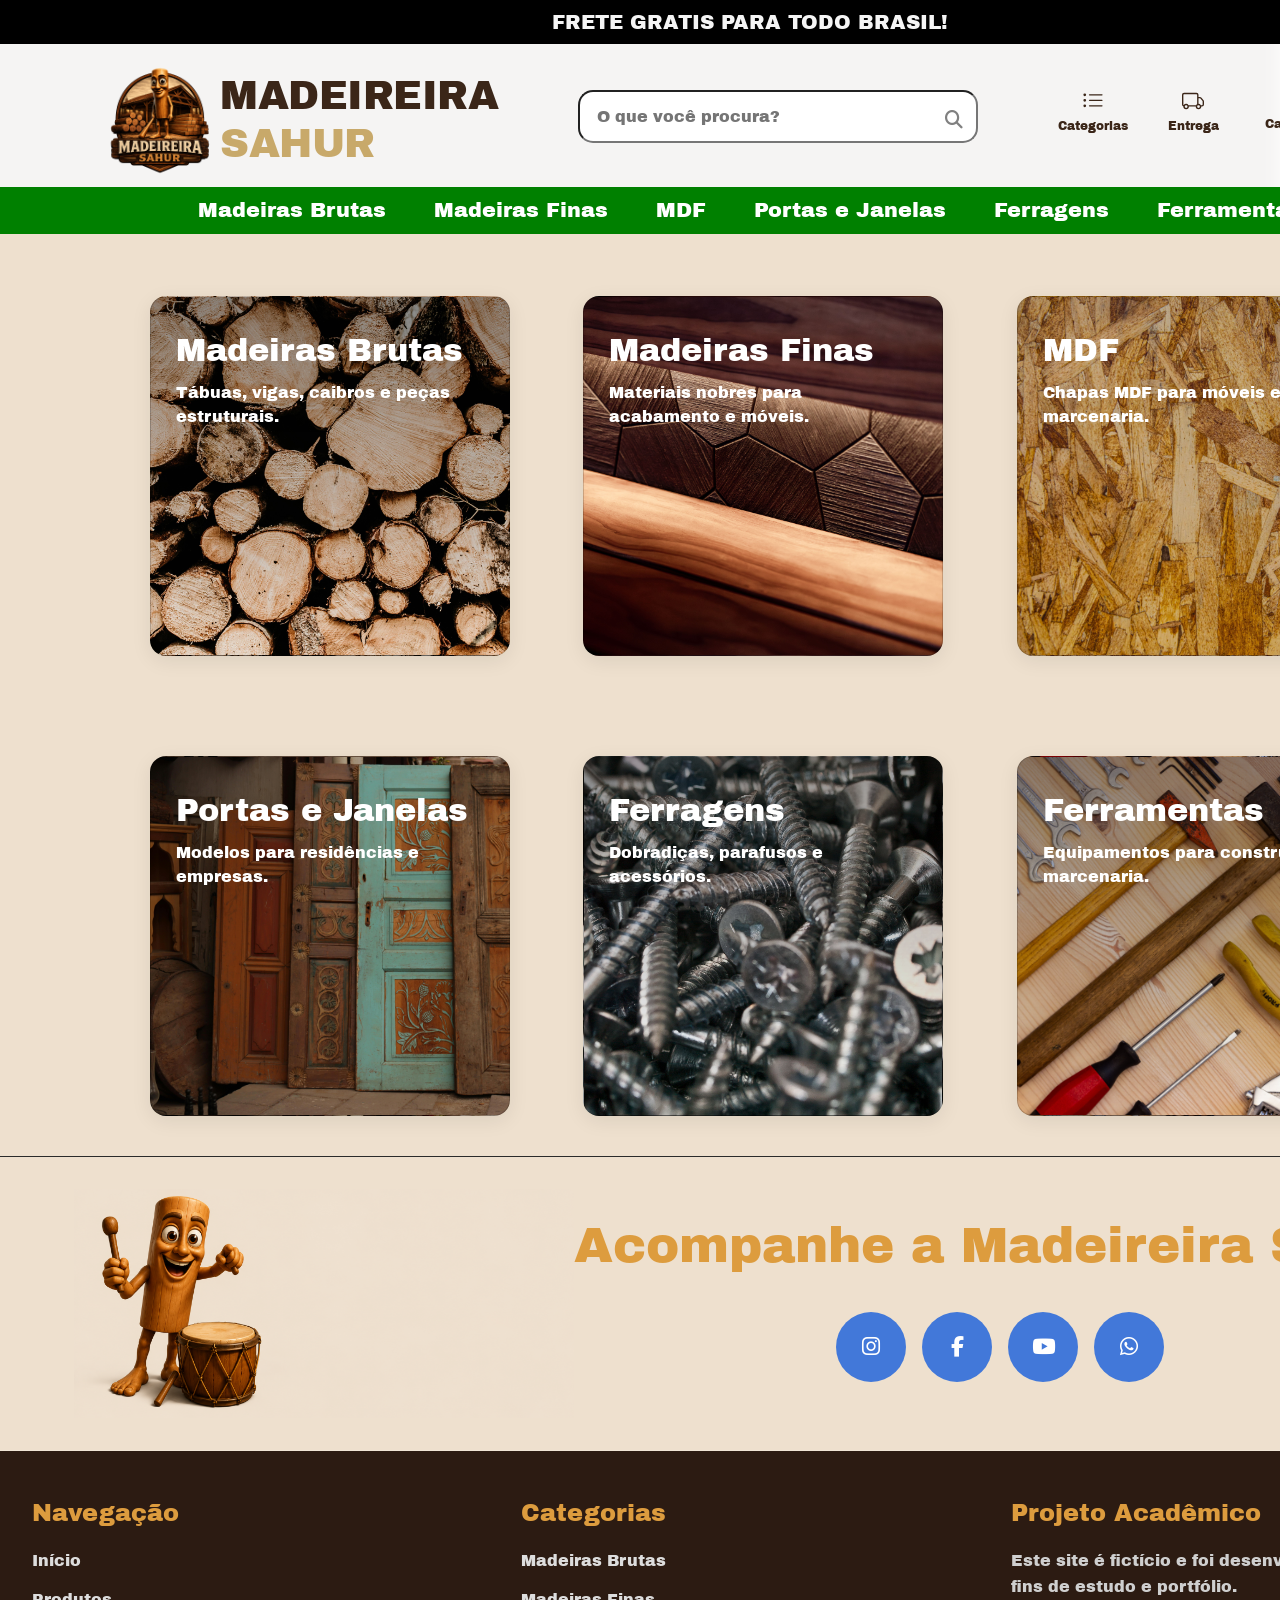
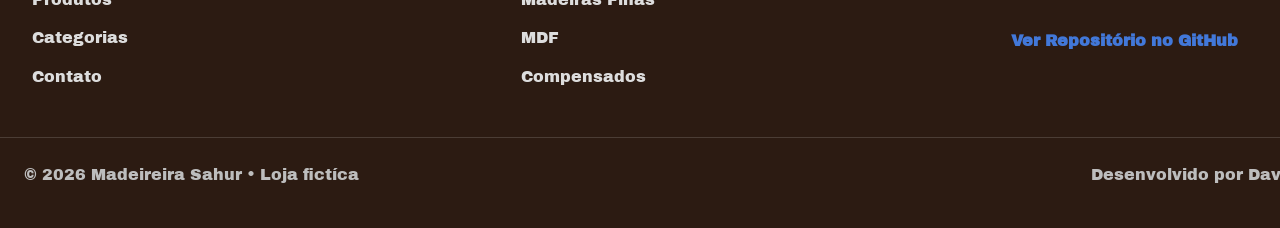
<file: categorias.html>
<!DOCTYPE html>
<html lang="pt-BR">
<head>
    <meta charset="UTF-8">
    <meta name="viewport" content="width=device-width, initial-scale=1.0">
    <title>Madeireira Nobre Prime - Excelência em Madeiras Nobres</title>
    
    <!-- Google Fonts -->
    <link rel="preconnect" href="https://fonts.googleapis.com">
    <link rel="preconnect" href="https://fonts.gstatic.com" crossorigin>
    <link href="https://fonts.googleapis.com/css2?family=Archivo+Black&display=swap" rel="stylesheet">
 <!-- css -->
    <link rel="stylesheet" href="https://cdnjs.cloudflare.com/ajax/libs/font-awesome/6.7.2/css/all.min.css">
    <link href="https://cdn.jsdelivr.net/npm/bootstrap@5.0.2/dist/css/bootstrap.min.css" rel="stylesheet" integrity="sha384-EVSTQN3/azprG1Anm3QDgpJLIm9Nao0Yz1ztcQTwFspd3yD65VohhpuuCOmLASjC" crossorigin="anonymous">
    <link rel="stylesheet" href="Css/categorias.css">
</head>
<body>

    <div class="container">
    
        <!-- HEADER & NAVBAR -->
        <header id="header">

            <h2>FRETE GRATIS PARA TODO BRASIL!</h2>

            <nav>

                <div class="logo">
                    <a href="index.html">
                    <img src="Img/logosahurmadeireira.png" height="120vh" width="120vh" alt="">
                    </a>
                    <h1 class="logo-text">
                        MADEIREIRA <br> <span class="logo-span">SAHUR</span>
                    </h1>
                </div>
                
                <div class="search-box">
                    <input type="text" placeholder=" O que você procura?">
                    <i class="fa-solid fa-magnifying-glass"></i>
                </div>

               
                <div class="nav-icons">

                    <a href="categorias.html">
                    <button class="icon-btn" id="cartBtn" title="Carrinho" style="position: relative;" >
                    <svg xmlns="http://www.w3.org/2000/svg" width="22" height="22" fill="currentColor" class="bi bi-list-ul" viewBox="0 0 16 16">
                    <path fill-rule="evenodd" d="M5 11.5a.5.5 0 0 1 .5-.5h9a.5.5 0 0 1 0 1h-9a.5.5 0 0 1-.5-.5m0-4a.5.5 0 0 1 .5-.5h9a.5.5 0 0 1 0 1h-9a.5.5 0 0 1-.5-.5m0-4a.5.5 0 0 1 .5-.5h9a.5.5 0 0 1 0 1h-9a.5.5 0 0 1-.5-.5m-3 1a1 1 0 1 0 0-2 1 1 0 0 0 0 2m0 4a1 1 0 1 0 0-2 1 1 0 0 0 0 2m0 4a1 1 0 1 0 0-2 1 1 0 0 0 0 2"/>
                    </svg>
                    <span>Categorias</span>
                    </button>
                    </a>

                    <a href="#">
                    <button class="icon-btn" id="cartBtn" title="Carrinho" style="position: relative;">
                        <svg xmlns="http://www.w3.org/2000/svg" width="22" height="22" fill="currentColor" class="bi bi-truck" viewBox="0 0 16 16">
                        <path d="M0 3.5A1.5 1.5 0 0 1 1.5 2h9A1.5 1.5 0 0 1 12 3.5V5h1.02a1.5 1.5 0 0 1 1.17.563l1.481 1.85a1.5 1.5 0 0 1 .329.938V10.5a1.5 1.5 0 0 1-1.5 1.5H14a2 2 0 1 1-4 0H5a2 2 0 1 1-3.998-.085A1.5 1.5 0 0 1 0 10.5zm1.294 7.456A2 2 0 0 1 4.732 11h5.536a2 2 0 0 1 .732-.732V3.5a.5.5 0 0 0-.5-.5h-9a.5.5 0 0 0-.5.5v7a.5.5 0 0 0 .294.456M12 10a2 2 0 0 1 1.732 1h.768a.5.5 0 0 0 .5-.5V8.35a.5.5 0 0 0-.11-.312l-1.48-1.85A.5.5 0 0 0 13.02 6H12zm-9 1a1 1 0 1 0 0 2 1 1 0 0 0 0-2m9 0a1 1 0 1 0 0 2 1 1 0 0 0 0-2"/>
                        </svg>
                        <span>Entrega</span>
                    </button>
                    </a>

                    <a href="#">
                     <button class="icon-btn" id="cartBtn" title="Carrinho" style="position: relative;">
                        <svg xmlns="http://www.w3.org/2000/svg" width="20" height="20" fill="currentColor" class="bi bi-cart" viewBox="0 0 16 16">
                        <path d="M0 1.5A.5.5 0 0 1 .5 1H2a.5.5 0 0 1 .485.379L2.89 3H14.5a.5.5 0 0 1 .491.592l-1.5 8A.5.5 0 0 1 13 12H4a.5.5 0 0 1-.491-.408L2.01 3.607 1.61 2H.5a.5.5 0 0 1-.5-.5M3.102 4l1.313 7h8.17l1.313-7zM5 12a2 2 0 1 0 0 4 2 2 0 0 0 0-4m7 0a2 2 0 1 0 0 4 2 2 0 0 0 0-4m-7 1a1 1 0 1 1 0 2 1 1 0 0 1 0-2m7 0a1 1 0 1 1 0 2 1 1 0 0 1 0-2"/>
                        </svg>
                        <span>Carrinho</span>
                        <span class="cart-badge">0</span>
                    </button>
                    </a>
                    
                </div>
                <div onclick="sair()" id="usuario-container">
                        <div id="fotoPerfil"></div>
                        <div id="nomeUsuario"></div>
                    </div>
            </nav>

            <ul class="nav-categorias">
                <li><a href="">Madeiras Brutas</a></li>
                <li><a href="">Madeiras Finas</a></li>
                <li><a href="">MDF</a></li>
                <li><a href="">Portas e Janelas</a></li>
                <li><a href="">Ferragens</a></li>
                <li><a href="">Ferramentas</a></li>
            </ul>

        </header>

        <main>

            <section class="categorias">

                <br><br>
                <div class="grid-categorias">

                    <a href="madeirasBrutas.html" class="card brutas">
                        <h2>Madeiras Brutas</h2>
                        <p>Tábuas, vigas, caibros e peças estruturais.</p>
                    </a>

                    <a href="madeiras-finas.php" class="card finas">
                        <h2>Madeiras Finas</h2>
                        <p>Materiais nobres para acabamento e móveis.</p>
                    </a>

                    <a href="mdf.php" class="card mdf">
                        <h2>MDF</h2>
                        <p>Chapas MDF para móveis e marcenaria.</p>
                    </a>

                    <a href="portas-janelas.php" class="card portas">
                        <h2>Portas e Janelas</h2>
                        <p>Modelos para residências e empresas.</p>
                    </a>

                    <a href="ferragens.php" class="card ferragens">
                        <h2>Ferragens</h2>
                        <p>Dobradiças, parafusos e acessórios.</p>
                    </a>

                    <a href="ferramentas.php" class="card ferramentas">
                        <h2>Ferramentas</h2>
                        <p>Equipamentos para construção e marcenaria.</p>
                    </a>

                </div>

            </section>
             
        </main>

        <footer class="footer">

            <section class="footer-top">

                <img src="Img/sahurFooter.png" alt="">
                
                <div class="social-area">

                    <h3>Acompanhe a Madeireira Sahur</h3>

                    <div class="social-links">
                        <a href="#"><i class="fa-brands fa-instagram"></i></a>
                        <a href="#"><i class="fa-brands fa-facebook-f"></i></a>
                        <a href="#"><i class="fa-brands fa-youtube"></i></a>
                        <a href="#"><i class="fa-brands fa-whatsapp"></i></a>
                    </div>
                </div>

            </section>

            <section class="footer-content">

                <div class="footer-column">
                    <h4>Navegação</h4>

                    <a href="#">Início</a>
                    <a href="#">Produtos</a>
                    <a href="#">Categorias</a>
                    <a href="#">Contato</a>
                </div>

                <div class="footer-column">
                    <h4>Categorias</h4>

                    <a href="#">Madeiras Brutas</a>
                    <a href="#">Madeiras Finas</a>
                    <a href="#">MDF</a>
                    <a href="#">Compensados</a>
                </div>

                <div class="footer-column">
                    <h4>Projeto Acadêmico</h4>
                    <p>
                        Este site é fictício e foi desenvolvido
                        apenas para fins de estudo e portfólio.
                    </p>

                    <a href="https://github.com/seuusuario/seurepositorio" target="_blank" class="repo-link">Ver Repositório no GitHub</a>
                </div>

            </section>

            <section class="footer-bottom">

                <p>© 2026 Madeireira Sahur • Loja fictíca</p>
                <p>Desenvolvido por David, Julio, Lucas, Pedro</p>

            </section>

        </footer>

    </div>
    
 <!-- JAVASCRIPT -->
    <script src="https://cdn.jsdelivr.net/npm/bootstrap@5.0.2/dist/js/bootstrap.bundle.min.js" integrity="sha384-MrcW6ZMFYlzcLA8Nl+NtUVF0sA7MsXsP1UyJoMp4YLEuNSfAP+JcXn/tWtIaxVXM" crossorigin="anonymous"></script>
    <script src="Js/index.js"></script>
</body>
</html>
</file>
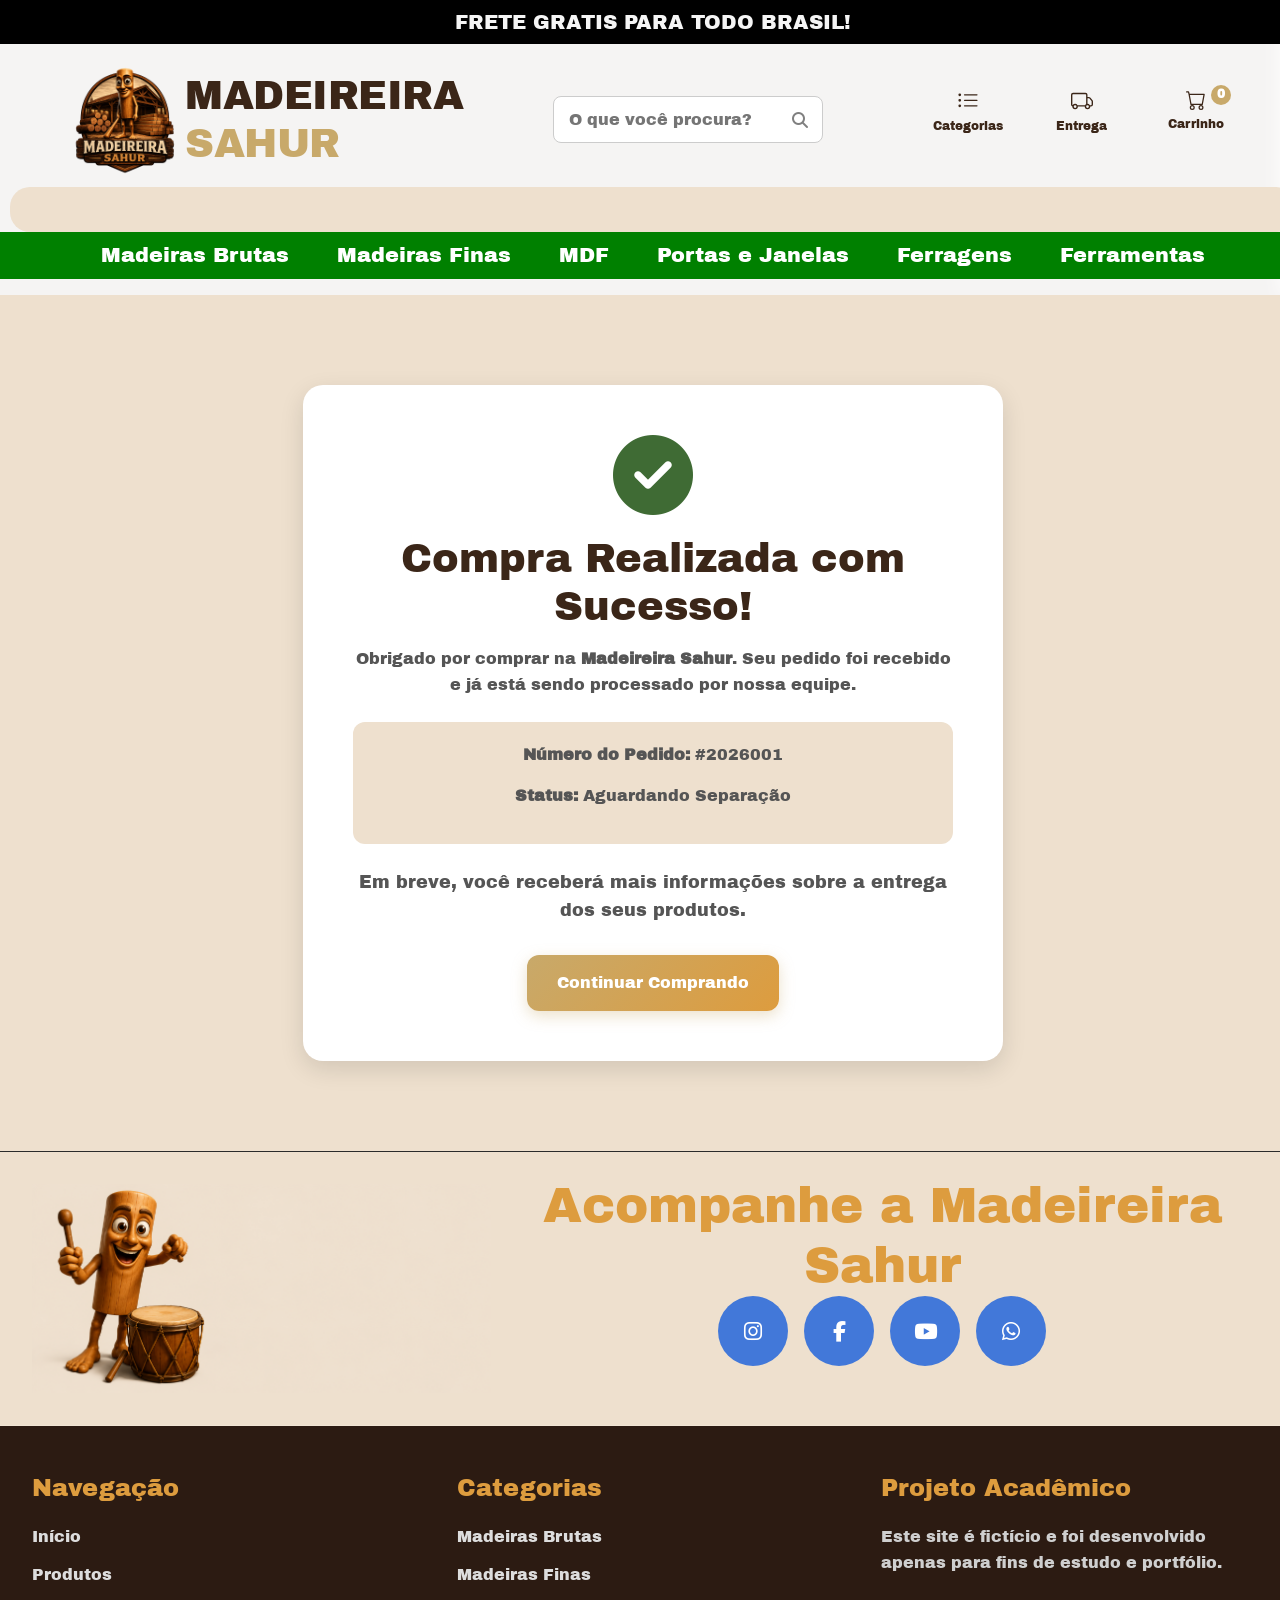
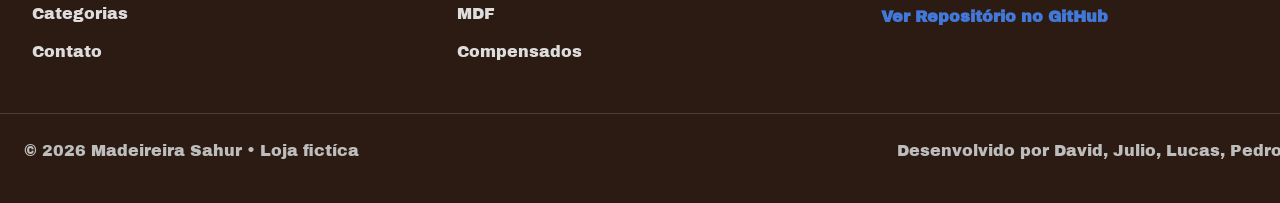
<file: PagAgradecimento.html>
<!DOCTYPE html>
<html lang="pt-BR">
<head>
    <meta charset="UTF-8">
    <meta name="viewport" content="width=device-width, initial-scale=1.0">
    <title>Madeireira Nobre Prime - Excelência em Madeiras Nobres</title>
    
    <!-- Google Fonts -->
    <link rel="preconnect" href="https://fonts.googleapis.com">
    <link rel="preconnect" href="https://fonts.gstatic.com" crossorigin>
    <link href="https://fonts.googleapis.com/css2?family=Archivo+Black&display=swap" rel="stylesheet">
 <!-- css -->
    <link rel="stylesheet" href="https://cdnjs.cloudflare.com/ajax/libs/font-awesome/6.7.2/css/all.min.css">
    <link href="https://cdn.jsdelivr.net/npm/bootstrap@5.0.2/dist/css/bootstrap.min.css" rel="stylesheet" integrity="sha384-EVSTQN3/azprG1Anm3QDgpJLIm9Nao0Yz1ztcQTwFspd3yD65VohhpuuCOmLASjC" crossorigin="anonymous">
    <link rel="stylesheet" href="Css/PagAgradecimento.css">
</head>
<body>

    <div class="container">
    
        <!-- HEADER & NAVBAR -->
        <header id="header">

            <h2>FRETE GRATIS PARA TODO BRASIL!</h2>

            <nav>
                <div class="logo">
                    <img src="../Img/logosahurmadeireira.png" height="120vh" width="120vh" alt="">
                    <h1 class="logo-text">
                        MADEIREIRA <br> <span class="logo-span">SAHUR</span>
                    </h1>
                </div>
                
                <div class="search-box">
                    <input type="text" placeholder=" O que você procura?">
                    <i class="fa-solid fa-magnifying-glass"></i>
                </div>
                
                <div class="nav-icons">

                    <button class="icon-btn" id="cartBtn" title="Carrinho" style="position: relative;" >
                    <svg xmlns="http://www.w3.org/2000/svg" width="22" height="22" fill="currentColor" class="bi bi-list-ul" viewBox="0 0 16 16">
                    <path fill-rule="evenodd" d="M5 11.5a.5.5 0 0 1 .5-.5h9a.5.5 0 0 1 0 1h-9a.5.5 0 0 1-.5-.5m0-4a.5.5 0 0 1 .5-.5h9a.5.5 0 0 1 0 1h-9a.5.5 0 0 1-.5-.5m0-4a.5.5 0 0 1 .5-.5h9a.5.5 0 0 1 0 1h-9a.5.5 0 0 1-.5-.5m-3 1a1 1 0 1 0 0-2 1 1 0 0 0 0 2m0 4a1 1 0 1 0 0-2 1 1 0 0 0 0 2m0 4a1 1 0 1 0 0-2 1 1 0 0 0 0 2"/>
                    </svg>
                    <span>Categorias</span>
                    </button>

                    <button class="icon-btn" id="cartBtn" title="Carrinho" style="position: relative;">
                        <svg xmlns="http://www.w3.org/2000/svg" width="22" height="22" fill="currentColor" class="bi bi-truck" viewBox="0 0 16 16">
                        <path d="M0 3.5A1.5 1.5 0 0 1 1.5 2h9A1.5 1.5 0 0 1 12 3.5V5h1.02a1.5 1.5 0 0 1 1.17.563l1.481 1.85a1.5 1.5 0 0 1 .329.938V10.5a1.5 1.5 0 0 1-1.5 1.5H14a2 2 0 1 1-4 0H5a2 2 0 1 1-3.998-.085A1.5 1.5 0 0 1 0 10.5zm1.294 7.456A2 2 0 0 1 4.732 11h5.536a2 2 0 0 1 .732-.732V3.5a.5.5 0 0 0-.5-.5h-9a.5.5 0 0 0-.5.5v7a.5.5 0 0 0 .294.456M12 10a2 2 0 0 1 1.732 1h.768a.5.5 0 0 0 .5-.5V8.35a.5.5 0 0 0-.11-.312l-1.48-1.85A.5.5 0 0 0 13.02 6H12zm-9 1a1 1 0 1 0 0 2 1 1 0 0 0 0-2m9 0a1 1 0 1 0 0 2 1 1 0 0 0 0-2"/>
                        </svg>
                        <span>Entrega</span>
                    </button>

                     <button class="icon-btn" id="cartBtn" title="Carrinho" style="position: relative;">
                        <svg xmlns="http://www.w3.org/2000/svg" width="20" height="20" fill="currentColor" class="bi bi-cart" viewBox="0 0 16 16">
                        <path d="M0 1.5A.5.5 0 0 1 .5 1H2a.5.5 0 0 1 .485.379L2.89 3H14.5a.5.5 0 0 1 .491.592l-1.5 8A.5.5 0 0 1 13 12H4a.5.5 0 0 1-.491-.408L2.01 3.607 1.61 2H.5a.5.5 0 0 1-.5-.5M3.102 4l1.313 7h8.17l1.313-7zM5 12a2 2 0 1 0 0 4 2 2 0 0 0 0-4m7 0a2 2 0 1 0 0 4 2 2 0 0 0 0-4m-7 1a1 1 0 1 1 0 2 1 1 0 0 1 0-2m7 0a1 1 0 1 1 0 2 1 1 0 0 1 0-2"/>
                        </svg>
                        <span>Carrinho</span>
                        <span class="cart-badge">0</span>
                    </button>
                </div>
            </nav>

             <div onclick="sair()" id="usuario-container">
                        <div id="fotoPerfil"></div>
                        <div id="nomeUsuario"></div>
                    </div>

            <ul class="nav-categorias">
                <li><a href="">Madeiras Brutas</a></li>
                <li><a href="">Madeiras Finas</a></li>
                <li><a href="">MDF</a></li>
                <li><a href="">Portas e Janelas</a></li>
                <li><a href="">Ferragens</a></li>
                <li><a href="">Ferramentas</a></li>
            </ul>

        </header>

        <main>

            <section class="agradecimento">

                <div class="agradecimento-box">
                    <i class="fa-solid fa-circle-check"></i>

                    <h1>Compra Realizada com Sucesso!</h1>

                    <p>Obrigado por comprar na <strong>Madeireira Sahur</strong>.
                    Seu pedido foi recebido e já está sendo processado por nossa equipe.
                    </p>

                    <div class="pedido-info">
                        <p><strong>Número do Pedido:</strong> #2026001</p>
                        <p><strong>Status:</strong> Aguardando Separação</p>
                    </div>

                    <p class="mensagem">Em breve, você receberá mais informações sobre a entrega dos seus produtos.</p>

                    <div class="botoes">
                    <a href="index.php" class="btn-continuar">Continuar Comprando</a>
                    </div>

                </div>

            </section>

        </main>

        <footer class="footer">

            <section class="footer-top">

                <img src="Img/sahurFooter.png" alt="">
                
                <div class="social-area">

                    <h3>Acompanhe a Madeireira Sahur</h3>

                    <div class="social-links">
                        <a href="#"><i class="fa-brands fa-instagram"></i></a>
                        <a href="#"><i class="fa-brands fa-facebook-f"></i></a>
                        <a href="#"><i class="fa-brands fa-youtube"></i></a>
                        <a href="#"><i class="fa-brands fa-whatsapp"></i></a>
                    </div>
                </div>

            </section>

            <section class="footer-content">

                <div class="footer-column">
                    <h4>Navegação</h4>

                    <a href="#">Início</a>
                    <a href="#">Produtos</a>
                    <a href="#">Categorias</a>
                    <a href="#">Contato</a>
                </div>

                <div class="footer-column">
                    <h4>Categorias</h4>

                    <a href="#">Madeiras Brutas</a>
                    <a href="#">Madeiras Finas</a>
                    <a href="#">MDF</a>
                    <a href="#">Compensados</a>
                </div>

                <div class="footer-column">
                    <h4>Projeto Acadêmico</h4>
                    <p>
                        Este site é fictício e foi desenvolvido
                        apenas para fins de estudo e portfólio.
                    </p>

                    <a href="https://github.com/seuusuario/seurepositorio" target="_blank" class="repo-link">Ver Repositório no GitHub</a>
                </div>

            </section>

            <section class="footer-bottom">

                <p>© 2026 Madeireira Sahur • Loja fictíca</p>
                <p>Desenvolvido por David, Julio, Lucas, Pedro</p>

            </section>

        </footer>

    </div>
    
 <!-- JAVASCRIPT -->
    <script src="https://cdn.jsdelivr.net/npm/bootstrap@5.0.2/dist/js/bootstrap.bundle.min.js" integrity="sha384-MrcW6ZMFYlzcLA8Nl+NtUVF0sA7MsXsP1UyJoMp4YLEuNSfAP+JcXn/tWtIaxVXM" crossorigin="anonymous"></script>
    <script src="Js/index.js"></script>
</body>
</html>
</file>
<file: Css/categorias.css>
* {
            margin: 0;
            padding: 0;
            box-sizing: border-box;
        }

        :root {
            --color-primary: #3B2618;
            --color-secondary: #5A3E2B;
            --color-accent: #C8A96A;
            --color-bg: #F5F1EA;
            --color-text: #2B2B2B;
            --color-white: #FFFFFF;
            --color-light: #EAE4DD;
        }

        body {
            font-family: 'Archivo Black', sans-serif;
            color: var(--color-text);
            background-color: var(--color-bg);
            line-height: 1.6;
        }

        /* ==================== HEADER & NAVBAR ==================== */

        .container {
            margin: 0;
            padding: 0;
            width: 100%;
            max-width: none;
            background-color: #3B2618;
            display: grid;
            grid-template-columns: 1fr;
            grid-template-rows: auto auto auto;
            grid-template-areas: 
            "header"
            "main"
            "footer";
        }
        header {
            grid-area: header;
            max-height: 205px;
            top: 0;
            left: 0;
            right: 0;
            z-index: 1000;
            background-color: rgba(255, 255, 255, 0.95);
            backdrop-filter: blur(10px);
            transition: all 0.4s cubic-bezier(0.25, 0.46, 0.45, 0.94);
        }

        .search-box{
            position: relative;
            width: 400px;

            margin-right: 50px;
            margin-left: 50px;
        }

        .search-box input{
            width: 100%;
            padding: 12px 40px 12px 12px;
            font-size: 16px;
            border-radius: 15px;
        }

        .search-box i{
            position: absolute;
            right: 15px;
            top: 50%;
            transform: translateY(-50%);
            color: gray;
        }   


        header h2{
            text-align: center;
            font-size: 20px;
            background-color: black;
            color: whitesmoke;
            padding: 10px;
        }


          .header-top{
        background-color: #222;
        color: white;

        display: flex;
        justify-content: space-between;
        align-items: center;

        padding: 10px 30px;
        }

        .header-top a{
            color: white;
            text-decoration: none;
        }

        .frete{
            font-weight: bold;
            letter-spacing: 1px;
        }
            

        .links-categorias{
            font-size: 20px;
            background-color: #3F6B34;
            color: whitesmoke;
            padding: 10px;
            margin: 0;
        }

        a{
            color: white;
        }


        
 /* ==================== BUSCA ==================== */


        .search-box{
            position: relative;
            width: 400px;
            height: 60px;

            margin-right: 50px;
            margin-left: 50px;
        }

        .search-box input{
            width: 100%;
            padding: 12px 50px 12px 12px;
            font-size: 16px;
            border-radius: 15px;
        }

        .search-box button{
            position: absolute;
            right: 15px;
            top: 50%;

            transform: translateY(-50%);

            border: none;
            background: transparent;

            cursor: pointer;
            padding: 0;
        }

        .search-box i{
            color: gray;
            font-size: 18px;
        }


        nav {
            display: flex;
            align-items: center;
            justify-content: center;
            height: 15vh;
            margin-left: 100px;
            margin-right: 100px;
            overflow: hidden;
        }

        .logo {
            display: flex;
            align-items: center;
            justify-content: space-between;

            font-family: 'Archivo Black', sans-serif;
            font-size: 40px;
            font-weight: 700;
            color: var(--color-primary);
            letter-spacing: -0.5px;

            transition: color 0.3s ease;

            margin-right: 30px;
        }

        .logo:hover {
            color: var(--color-accent);
        }

        .logo-text{
            font-size: 40px;
            margin: 0;
            padding: 0;
        }

        .logo-span {
            color: var(--color-accent);
            font-size: 40px;
            margin: 0;
            padding: 0;
        }

        .nav-menu {
            display: flex;
            list-style: none;
            gap: 3rem;
            align-items: center;
        }

        .nav-menu a {
            text-decoration: none;
            color: var(--color-text);
            font-size: 1.4rem;
            font-weight: 500;
            position: relative;
            transition: color 0.3s ease;
        }

        .nav-menu a::after {
            content: '';
            position: absolute;
            bottom: -4px;
            left: 0;
            width: 0;
            height: 2px;
            background: linear-gradient(90deg, var(--color-accent), var(--color-primary));
            transition: width 0.3s cubic-bezier(0.25, 0.46, 0.45, 0.94);
        }

        .nav-menu a:hover::after {
            width: 100%;
        }

        .nav-menu a:hover {
            color: var(--color-accent);
        }

        .nav-icons {
            display: flex;
            gap: 10px;
            align-items: center;

            margin-left: 20px;
        }

        .nav-icons a {
            text-decoration: none;
            width: 100%;
        }

        .icon-btn {
            background: none;
            border: none;
            cursor: pointer;
            width: 60px;
            min-width: 60px;
            height: 60px;

            margin: 15px;

            display: flex;
            flex-direction: column;
            align-items: center;
            gap: 5px;
            
            border-radius: 50%;
            transition: all 0.3s ease;
            color: var(--color-primary);
        }

        .icon-btn span{
            font-size: 12px;
        }

        .icon-btn:hover {
            background-color: var(--color-light);
            color: var(--color-accent);
            transform: scale(1.1);
        }

        .cart-badge {
            position: absolute;
            top: -5px;
            right: -5px;
            background-color: var(--color-accent);
            color: var(--color-white);
            border-radius: 50%;
            width: 20px;
            height: 20px;
            display: flex;
            align-items: center;
            justify-content: center;
            font-size: 0.75rem;
            font-weight: 700;
        }

        .nav-categorias {
            display: flex;
            list-style: none;
            gap: 3rem;
            justify-content: center;
            padding: 7px;
            align-items: center;
            background-color: green;
        }

        .nav-categorias a {
            text-decoration: none;
            color: var(--color-white);
            font-size: 1.3rem;
            font-weight: 500;
            position: relative;
            transition: color 0.3s ease;
        }

        .nav-categorias a::after {
            content: '';
            position: absolute;
            bottom: -4px;
            left: 0;
            width: 0;
            height: 2px;
            background: linear-gradient(90deg, var(--color-accent), var(--color-primary));
            transition: width 0.3s cubic-bezier(0.25, 0.46, 0.45, 0.94);
        }

        .nav-categorias a:hover::after {
            width: 100%;
        }

        .nav-categorias a:hover {
            color: var(--color-accent);
        }



             #usuario-container {
    display: flex !important;
    align-items: center !important;
    justify-content: center !important;
    gap: 10px;
    padding: 6px 16px;
    background-color: #eee0ce; 
    border-radius: 20px;
    height: 45px; 
    margin: 0 10px;
}


#fotoPerfil {
    display: flex;
    align-items: center;
    justify-content: center;
}

#fotoPerfil img {
    width: 32px !important;
    height: 32px !important;
    min-width: 32px !important;
    min-height: 32px !important;
    object-fit: cover !important;
    border-radius: 50% !important;
    border: 2px solid #3B2618; 
}


#nomeUsuario h3, #nomeUsuario span {
    font-size: 13px !important;
    color: #3B2618 !important; 
    font-family: 'Archivo Black', sans-serif;
    margin: 0 !important;
    padding: 0 !important;
    white-space: nowrap;
}


        /* ==================== MAIN ==================== */

       
        main{
            background-color:  #eee0ce;
            grid-area: main;
            
            height: auto;
        }
        
        .categorias{
            width: 1200px;
            margin:40px auto;
        }

        .grid-categorias{
            display:grid;
            grid-template-columns:repeat(auto-fit, minmax(280px, 1fr));
            gap:100px;
        }

        .card{
            height: 40vh;
            width: 40vh;
            
            text-decoration:none;
            color:inherit;
            border-radius:16px;
            padding:35px 25px;
            transition:0.3s;
            box-shadow:0 5px 20px rgba(0,0,0,0.08);

            position: relative;
            overflow: hidden;
            color: white;
            
        }
        

        .card:hover{
            transform:translateY(-8px);
            box-shadow:0 15px 30px rgba(0,0,0,0.15);
        }

        .card h2{
            margin-bottom:10px;
            color:#ffffff;
        }

        .card p{
            color:#ffffff;
            line-height:1.5;
        }

        .brutas{
            background-image: 
            linear-gradient(rgba(0,0,0,0.4), rgba(0,0,0,0.0)),
            url(../Img/pexels-abrek-okur-622168308-32608643.jpg);
            background-size: cover;
            background-position: center;
            
        }

        .finas{
            background-image: url(../Img/pexels-huum-sauna-heaters-718199222-36077586.jpg);
            background-size: cover;
            background-position: center;
            
        }

        .mdf{
            background-image: url(../Img/pexels-mdf-4744800.jpg);
            background-size: cover;
            background-position: center;
            
        }

        .portas{
            background-image: url(../Img/pexels-kubrarkan-14547589.jpg);
            background-size: cover;
            background-position: center;
            
        }

        .ferragens{
            background-image: linear-gradient(rgba(0,0,0,0.4), rgba(0,0,0,0.0)), url(../Img/pexels-ferragens-19673885.jpg);
            background-size: cover;
            background-position: center;
            
        }

        .ferramentas{
            background-image: linear-gradient(rgba(0,0,0,0.4), rgba(0,0,0,0.0)), url(../Img/pexels-tools-188978162-19582317.jpg);
            background-size: cover;
            background-position: center;
        }
        

        /* ==================== FOOTER ==================== */


       .footer{
            background: #2c1b12;
            color: #ffffff;
            border-top: #2B2B2B solid 1px
        }

        .footer-top{
            padding: 2rem;
            border-bottom: 1px solid rgba(255,255,255,.15);
            background-color: #eee0ce;

            display: flex;
            justify-content: center;
            text-align: center;
        }

        .footer-top img{
            width: 500px;
            overflow: hidden;
        }

        .social-area h3{
            font-size: 50px;
            display: flex;
            align-items: center;
            height: 50%;
            color: #dd9c3e;
        }

        .social-links{
            display: flex;
            justify-content: center;
            gap: 1rem;
        }

        .social-links a{
            width: 70px;
            height: 70px;

            display: flex;
            align-items: center;
            justify-content: center;

            border-radius: 50%;

            text-decoration: none;

            background: #4278d9;
            color: white;

            font-size: 1.3rem;

            transition: .3s;
        }
        .social-links a:hover{
            transform: translateY(-4px);
        }


        .footer-content{
            padding: 3rem 2rem;

            display: grid;
            grid-template-columns: repeat(auto-fit,minmax(200px,1fr));

            gap: 2rem;
        }

        .footer-column{
            display: flex;
            flex-direction: column;
            gap: .8rem;
        }

        .footer-column h4{
            color: #dd9c3e;
            margin-bottom: .5rem;
        }

        .footer-column a{
            color: #ddd;
            text-decoration: none;
        }

        .footer-column a:hover{
            color: #dd9c3e;
        }

        .footer-column p{
            color: #cfcfcf;
            line-height: 1.6;
        }

        .repo-link{
            color: #4278d9 !important;
            font-weight: bold;
        }

        .footer-bottom{
            border-top: 1px solid rgba(255,255,255,.15);

            padding: 1.5rem;

            display: flex;
            justify-content: space-between;
            flex-wrap: wrap;
            gap: 1rem;

            text-align: center;

            color: #bdbdbd;
        }

        /* ==================== RESPONSIVE ==================== */
        @media (max-width: 768px) {
            nav {
                padding: 1rem;
            }

            .logo {
                font-size: 1.3rem;
            }

            .nav-menu {
                gap: 1.5rem;
                font-size: 0.85rem;
            }

            .nav-icons {
                gap: 1rem;
            }

            .icon-btn {
                width: 36px;
                height: 36px;
            }

            .hero {
                margin-top: 50px;
                height: auto;
                min-height: 70vh;
                padding: 3rem 0;
            }

            .hero-buttons {
                flex-direction: column;
                align-items: center;
            }

            .btn {
                width: 100%;
                max-width: 300px;
            }
        }

        @media (max-width: 600px) {
            .nav-menu {
                display: none;
            }

            .logo {
                font-size: 1.1rem;
            }

            .hero h1 {
                font-size: 1.8rem;
            }

            .hero .subtitle {
                font-size: 1rem;
                margin-bottom: 2rem;
            }

            .btn {
                padding: 0.85rem 2rem;
                font-size: 0.9rem;
            }
        }



        /* ==================== UTILITY ==================== */
      

        /* SVG Icons Styling */
        svg {
            display: block;
        }
</file>
<file: Css/PagAgradecimento.css>
* {
    margin: 0;
    padding: 0;
    box-sizing: border-box;
}

:root {
    --color-primary: #3B2618;
    --color-secondary: #5A3E2B;
    --color-accent: #C8A96A;
    --color-bg: #F5F1EA;
    --color-text: #2B2B2B;
    --color-white: #FFFFFF;
    --color-light: #EAE4DD;
}

body {
    font-family: 'Archivo Black', sans-serif;
    color: var(--color-text);
    background-color: var(--color-bg);
    line-height: 1.6;
}

/* ==================== HEADER & NAVBAR ==================== */

.container {
    margin: 0;
    padding: 0;
    width: 100%;
    max-width: 100% !important;
    background-color: #3B2618;
    display: grid;
    grid-template-columns: 1fr;
    grid-template-rows: auto 1fr auto;
    grid-template-areas: 
    "header"
    "main"
    "footer";
    min-height: 100vh;
}

header {
    grid-area: header;
    top: 0;
    left: 0;
    right: 0;
    z-index: 1000;
    background-color: rgba(255, 255, 255, 0.95);
    backdrop-filter: blur(10px);
    transition: all 0.4s cubic-bezier(0.25, 0.46, 0.45, 0.94);
}

.search-box{
    position: relative;
    width: 400px;
    margin-right: 60px;
    margin-left: 60px;
}

.search-box input{
    width: 100%;
    padding: 12px 40px 12px 12px;
    font-size: 16px;
    border-radius: 15px;
}

.search-box i{
    position: absolute;
    right: 15px;
    top: 50%;
    transform: translateY(-50%);
    color: gray;
}   

header h2{
    text-align: center;
    font-size: 20px;
    background-color: black;
    color: whitesmoke;
    padding: 10px;
}

.links-categorias{
    font-size: 20px;
    background-color: #3F6B34;
    color: whitesmoke;
    padding: 10px;
    margin: 0;
}

a{
    color: white;
}

nav {
    display: flex;
    align-items: center;
    justify-content: center;
    height: 15vh;
    padding: 0 5%;
}

#nomeUsuario{
    font-size: 20px;
}

.logo {
    display: flex;
    align-items: center;
    justify-content: space-between;
    font-family: 'Archivo Black', sans-serif;
    font-size: 40px;
    font-weight: 700;
    color: var(--color-primary);
    letter-spacing: -0.5px;
    cursor: pointer;
    transition: color 0.3s ease;
    margin-right: 30px;
}

.logo:hover {
    color: var(--color-accent);
}

.logo-text{
    font-size: 40px;
    margin: 0;
    padding: 0;
}

.logo-span {
    color: var(--color-accent);
    font-size: 40px;
    margin: 0;
    padding: 0;
}

.nav-menu {
    display: flex;
    list-style: none;
    gap: 3rem;
    align-items: center;
}

.nav-menu a {
    text-decoration: none;
    color: var(--color-text);
    font-size: 1.4rem;
    font-weight: 500;
    position: relative;
    transition: color 0.3s ease;
}

.nav-menu a::after {
    content: '';
    position: absolute;
    bottom: -4px;
    left: 0;
    width: 0;
    height: 2px;
    background: linear-gradient(90deg, var(--color-accent), var(--color-primary));
    transition: width 0.3s cubic-bezier(0.25, 0.46, 0.45, 0.94);
}

.nav-menu a:hover::after {
    width: 100%;
}

.nav-menu a:hover {
    color: var(--color-accent);
}

.nav-icons {
    display: flex;
    gap: 1.5rem;
    align-items: center;
    margin-left: 40px;
}

.icon-btn {
    background: none;
    border: none;
    cursor: pointer;
    width: 60px;
    min-width: 60px;
    height: 60px;
    margin: 15px;
    display: flex;
    flex-direction: column;
    align-items: center;
    gap: 5px;
    border-radius: 50%;
    transition: all 0.3s ease;
    color: var(--color-primary);
}

.icon-btn span{
    font-size: 12px;
}

.icon-btn:hover {
    background-color: var(--color-light);
    color: var(--color-accent);
    transform: scale(1.1);
}


#nomeUsuario.icon-btn {
    width: auto;            
    min-width: auto;        
    height: auto;           
    border-radius: 0;       
    display: inline-flex;  
    flex-direction: row;    
    align-items: center;   
    padding: 5px 10px;
}


#nomeUsuario strong {
    font-size: 14px;
    color: var(--color-white);
    white-space: nowrap;       
}

#nomeUsuario img {
    display: inline-block;
    max-width: 40px;
    max-height: 40px;
}

.cart-badge {
    position: absolute;
    top: -5px;
    right: -5px;
    background-color: var(--color-accent);
    color: var(--color-white);
    border-radius: 50%;
    width: 20px;
    height: 20px;
    display: flex;
    align-items: center;
    justify-content: center;
    font-size: 0.75rem;
    font-weight: 700;
}

.nav-categorias {
    display: flex;
    list-style: none;
    gap: 3rem;
    justify-content: center;
    padding: 7px;
    align-items: center;
    background-color: green;
}

.nav-categorias a {
    text-decoration: none;
    color: var(--color-white);
    font-size: 1.3rem;
    font-weight: 500;
    position: relative;
    transition: color 0.3s ease;
}

.nav-categorias a::after {
    content: '';
    position: absolute;
    bottom: -4px;
    left: 0;
    width: 0;
    height: 2px;
    background: linear-gradient(90deg, var(--color-accent), var(--color-primary));
    transition: width 0.3s cubic-bezier(0.25, 0.46, 0.45, 0.94);
}

.nav-categorias a:hover::after {
    width: 100%;
}

.nav-categorias a:hover {
    color: var(--color-accent);
}   

/* vvvvvvvv  Main  vvvvvvvv */

.agradecimento {
    display: flex;
    justify-content: center;
    align-items: center;
    padding: 50px 20px;
    min-height: 70vh;
}

.agradecimento-box {
    background: white;
    padding: 50px;
    border-radius: 20px;
    max-width: 700px;
    width: 100%;
    text-align: center;
    box-shadow: 0 8px 25px rgba(0,0,0,0.12);
}

.agradecimento-box i {
    font-size: 80px;
    color: #3F6B34;
    margin-bottom: 20px;
}

.agradecimento-box h1 {
    color: #3B2618;
    margin-bottom: 15px;
    font-size: 2.5rem;
}

.agradecimento-box p {
    color: #555;
    margin-bottom: 15px;
}

.pedido-info {
    background: #eee0ce;
    padding: 20px;
    border-radius: 12px;
    margin: 25px 0;
}

.mensagem {
    font-size: 1.1rem;
}

.botoes {
    display: flex;
    justify-content: center;
    gap: 15px;
    margin-top: 30px;
    flex-wrap: wrap;
}

.btn-continuar {
    display: inline-flex;
    align-items: center;
    gap: 10px;

    padding: 15px 30px;

    background: linear-gradient(
        135deg,
        #C8A96A,
        #dd9c3e
    );

    color: white;
    text-decoration: none;

    border-radius: 12px;

    font-size: 16px;
    font-family: 'Archivo Black', sans-serif;

    box-shadow: 0 5px 15px rgba(200, 169, 106, 0.35);

    transition: all .3s ease;
}

.btn-continuar:hover {
    color: white;
    transform: translateY(-3px);

    box-shadow: 0 10px 25px rgba(200, 169, 106, 0.5);

    background: linear-gradient(
        135deg,
        #dd9c3e,
        #C8A96A
    );
}

.btn-continuar:active {
    transform: translateY(0);
}

        
#usuario-container {
    display: flex !important;
    align-items: center !important;
    justify-content: center !important;
    gap: 10px;
    padding: 6px 16px;
    background-color: #eee0ce; /* Cor idêntica ao fundo do footer/detalhes */
    border-radius: 20px;
    height: 45px; /* Altura controlada para alinhar com os outros ícones */
    margin: 0 10px;
}


#fotoPerfil {
    display: flex;
    align-items: center;
    justify-content: center;
}

#fotoPerfil img {
    width: 32px !important;
    height: 32px !important;
    min-width: 32px !important;
    min-height: 32px !important;
    object-fit: cover !important;
    border-radius: 50% !important;
    border: 2px solid #3B2618; /* Borda escura para dar contraste */
}

/* Ajuste do texto do nome do usuário */
#nomeUsuario h3, #nomeUsuario span {
    font-size: 13px !important;
    color: #3B2618 !important; /* Cor escura para ler bem no fundo claro */
    font-family: 'Archivo Black', sans-serif;
    margin: 0 !important;
    padding: 0 !important;
    white-space: nowrap;
}


main {
    background-color: #eee0ce;
    grid-area: main;
    text-align: center;
    min-height: calc(100vh - 205px - 300px);
    padding: 40px 20px;
    display: grid;
    justify-content: center;
    align-items: center;
}

form {
    background: white;
    padding: 40px;
    border-radius: 12px;
    box-shadow: 0 4px 20px rgba(0,0,0,0.1);
    width: 100%;
    max-width: 500px;
    text-align: left;
}

textarea {
    width: 100%;
    max-height: 150px;
    resize: vertical;
    padding: 10px;
    border: 1px solid #ccc;
    border-radius: 8px;
}

input[type="text"],
input[type="email"] {
    width: 100%;
    padding: 10px;
    border: 1px solid #ccc;
    border-radius: 8px;
}

button[type="submit"] {
    width: 100%;
    padding: 12px;
    background-color: #C8A96A;
    color: white;
    border: none;
    border-radius: 8px;
    font-size: 16px;
    cursor: pointer;
    margin-top: 10px;
    font-family: 'Archivo Black', sans-serif;
}

button[type="submit"]:hover {
    background-color: #3B2618;
}

/* ==================== FOOTER ==================== */

.footer{
    background: #2c1b12;
    color: #ffffff;
    border-top: #2B2B2B solid 1px;
}

.footer-top{
    padding: 2rem;
    border-bottom: 1px solid rgba(255,255,255,.15);
    background-color: #eee0ce;
    display: flex;
    justify-content: center;
    text-align: center;
}

.footer-top img{
    width: 500px;
    overflow: hidden;
}

.social-area h3{
    font-size: 50px;
    display: flex;
    align-items: center;
    height: 50%;
    color: #dd9c3e;
}

.social-links{
    display: flex;
    justify-content: center;
    gap: 1rem;
}

.social-links a{
    width: 70px;
    height: 70px;
    display: flex;
    align-items: center;
    justify-content: center;
    border-radius: 50%;
    text-decoration: none;
    background: #4278d9;
    color: white;
    font-size: 1.3rem;
    transition: .3s;
}

.social-links a:hover{
    transform: translateY(-4px);
}

.footer-content{
    padding: 3rem 2rem;
    display: grid;
    grid-template-columns: repeat(auto-fit,minmax(200px,1fr));
    gap: 2rem;
}

.footer-column{
    display: flex;
    flex-direction: column;
    gap: .8rem;
}

.footer-column h4{
    color: #dd9c3e;
    margin-bottom: .5rem;
}

.footer-column a{
    color: #ddd;
    text-decoration: none;
}

.footer-column a:hover{
    color: #dd9c3e;
}

.footer-column p{
    color: #cfcfcf;
    line-height: 1.6;
}

.repo-link{
    color: #4278d9 !important;
    font-weight: bold;
}

.footer-bottom{
    border-top: 1px solid rgba(255,255,255,.15);
    padding: 1.5rem;
    display: flex;
    justify-content: space-between;
    flex-wrap: wrap;
    gap: 1rem;
    text-align: center;
    color: #bdbdbd;
}

/* ==================== RESPONSIVO!! ==================== */
@media (max-width: 768px) {
    nav {
        padding: 1rem;
    }

    .logo {
        font-size: 1.3rem;
    }

    .nav-menu {
        gap: 1.5rem;
        font-size: 0.85rem;
    }

    .nav-icons {
        gap: 1rem;
    }

    .icon-btn {
        width: 36px;
        height: 36px;
    }

    .hero {
        margin-top: 50px;
        height: auto;
        min-height: 70vh;
        padding: 3rem 0;
    }

    .hero-buttons {
        flex-direction: column;
        align-items: center;
    }

    .btn {
        width: 100%;
        max-width: 300px;
    }
}

@media (max-width: 600px) {
    .nav-menu {
        display: none;
    }

    .logo {
        font-size: 1.1rem;
    }

    .hero h1 {
        font-size: 1.8rem;
    }

    .hero .subtitle {
        font-size: 1rem;
        margin-bottom: 2rem;
    }

    .btn {
        padding: 0.85rem 2rem;
        font-size: 0.9rem;
    }
}

/* ==================== UTILITY ==================== */

svg {
    display: block;
}
</file>
